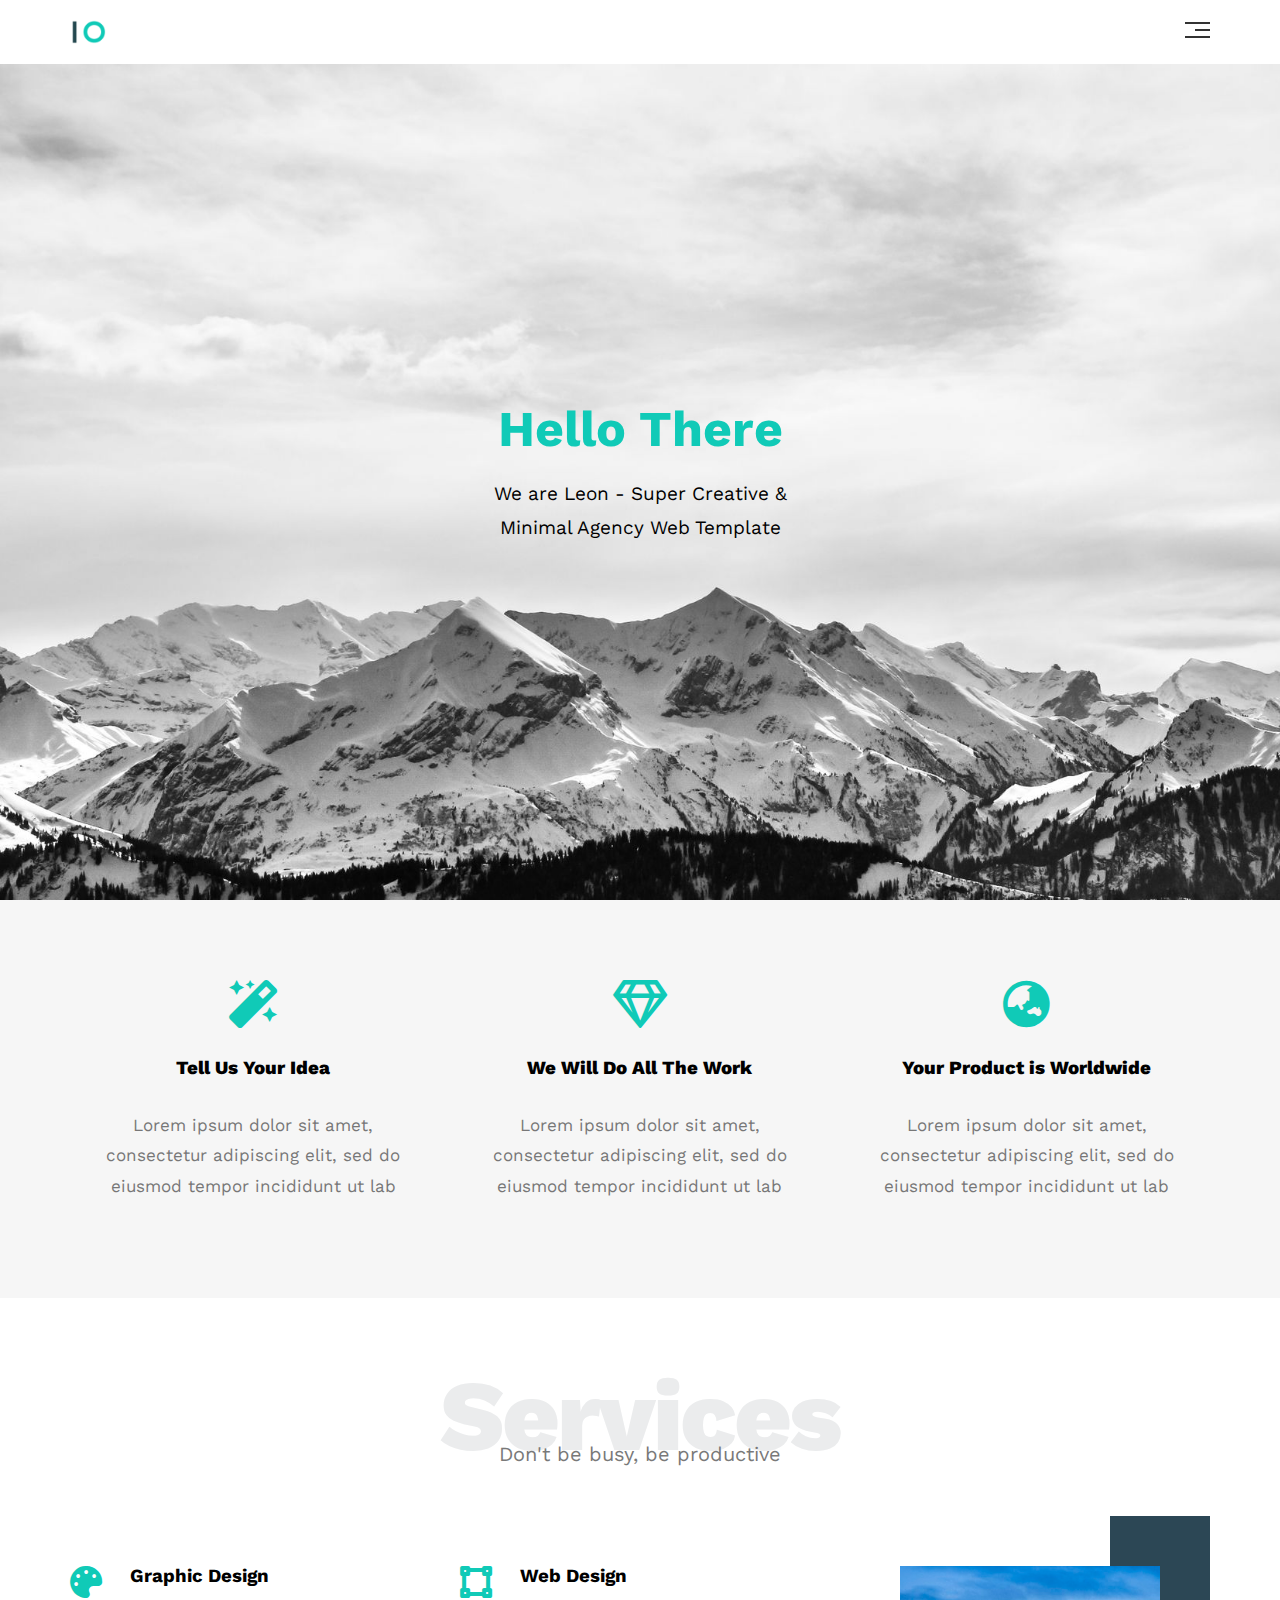
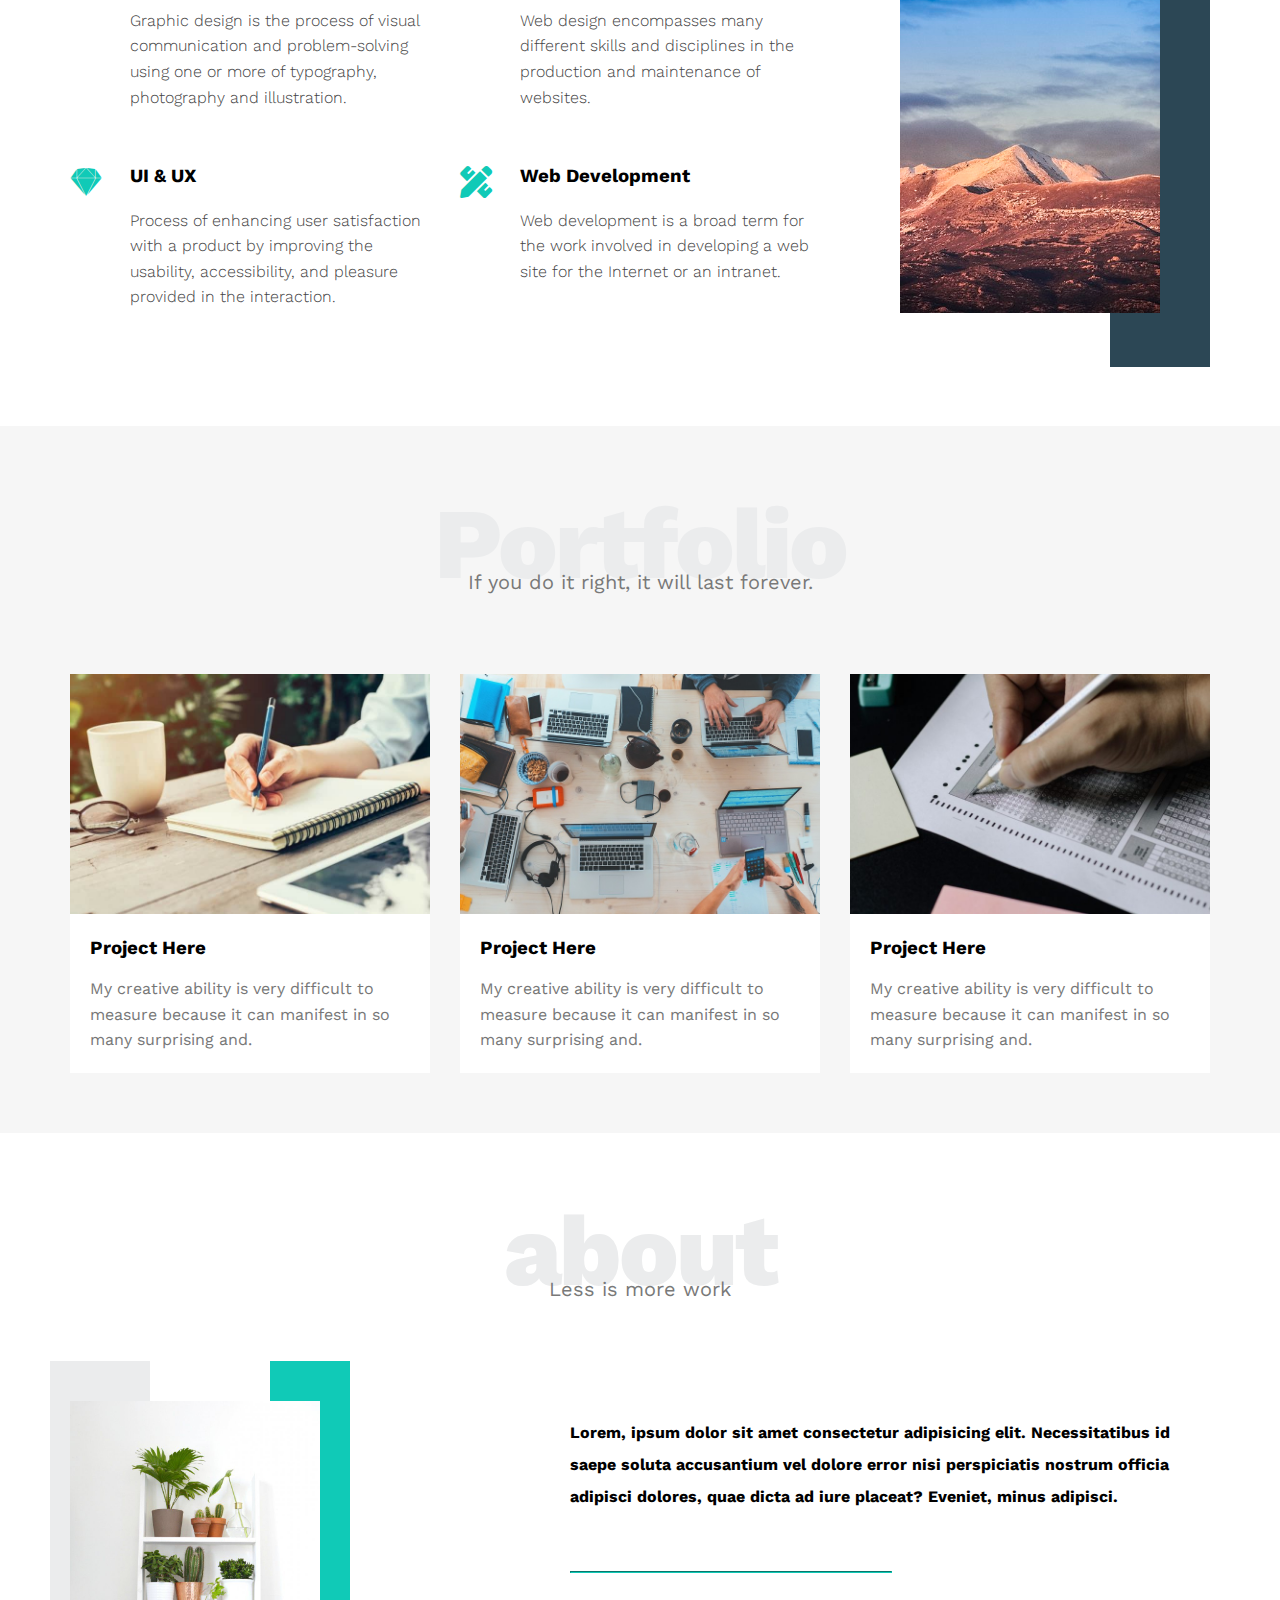
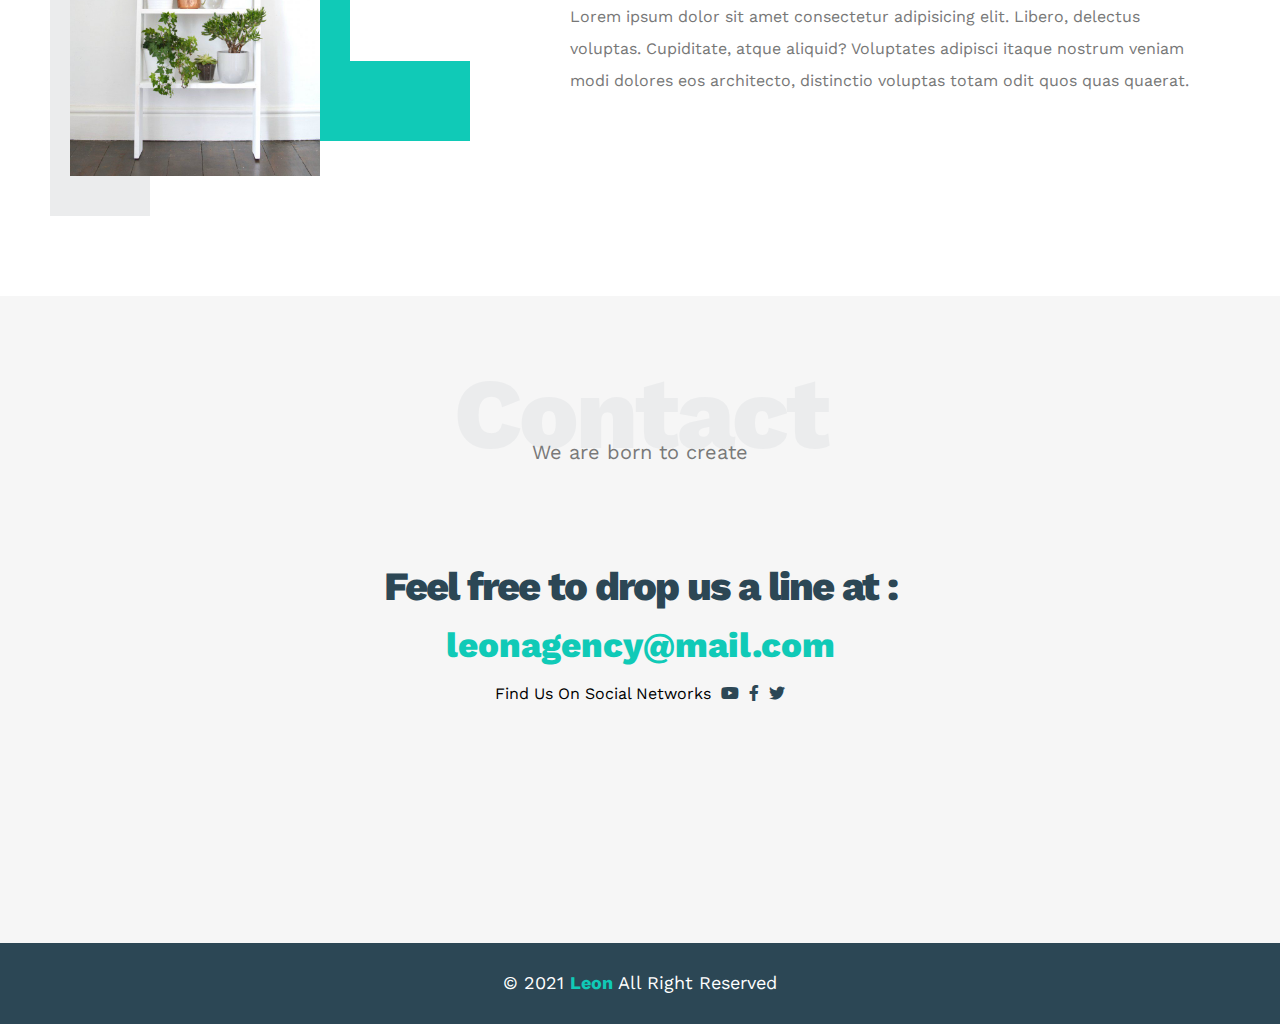
<file: t1/index.html>
<!DOCTYPE html>
<html lang="en">

<head>
    <meta charset="UTF-8">
    <meta http-equiv="X-UA-Compatible" content="IE=edge">
    <meta name="viewport" content="width=device-width, initial-scale=1.0">
    <title>leon Template One</title>
    <!-- Main Template CSS file -->
    <link rel="stylesheet" href="css/leon.css">
    <!-- Render All Elemants Normaliy -->
    <link rel="stylesheet" href="css/normalize.css">
    <!-- Font Awesome Library -->
    <link rel="stylesheet" href="css/all.min.css">
    <!-- google Fonts -->
    <link rel="preconnect" href="https://fonts.googleapis.com">
    <link rel="preconnect" href="https://fonts.gstatic.com" crossorigin>
    <link
        href="https://fonts.googleapis.com/css2?family=Open+Sans:wght@300;400;700&family=Work+Sans:wght@200;300;500;600;700;800&display=swap"
        rel="stylesheet">
</head>

<body>
    <!-- Start header -->
    <div class="header">
        <div class="container">
            <img class="logo" src="images/logo.png" alt="">
            <div class="links">
                <span class="icon">
                    <span></span>
                    <span></span>
                    <span></span>
                </span>
                <ul>
                    <li><a href="#services">Services</a></li>
                    <li><a href="#portfolio">Portfolio</a></li>
                    <li><a href="#about">About</a></li>
                    <li><a href="#contact">Contact</a></li>
                </ul>
            </div>
        </div>
    </div>
    <!-- End header -->
    <!--  Start landing -->
    <div class="landing">
        <div class="intro-text">
            <h1>Hello There</h1>
            <p>We are Leon - Super Creative & Minimal Agency Web Template</p>
        </div>
    </div>
    <!--  End landing -->
    <!-- Start Features -->
    <div class="features">
        <div class="container grid-3">
            <div class="feat">
                <i class="fas fa-magic fa-3x"></i>
                <h3>Tell Us Your Idea</h3>
                <p>Lorem ipsum dolor sit amet, consectetur adipiscing elit, sed do eiusmod tempor incididunt ut lab</p>
            </div>
            <div class="feat">
                <i class="far fa-gem fa-3x"></i>
                <h3>We Will Do All The Work</h3>
                <p>Lorem ipsum dolor sit amet, consectetur adipiscing elit, sed do eiusmod tempor incididunt ut lab</p>
            </div>
            <div class="feat">
                <i class="fas fa-globe-asia fa-3x"></i>
                <h3>Your Product is Worldwide</h3>
                <p>Lorem ipsum dolor sit amet, consectetur adipiscing elit, sed do eiusmod tempor incididunt ut lab</p>
            </div>
        </div>
    </div>
    <!-- End Features -->
    <!-- Start Services -->
    <div class="services" id="services">
        <div class="container">
            <h2 class="special-heading">Services</h2>
            <p>Don't be busy, be productive</p>
            <div class="services-content grid-3">
                <div class="col">
                    <!-- Start Service  -->
                    <div class="srv">
                        <i class="fas fa-palette fa-2x"></i>
                        <div class="text">
                            <h3>Graphic Design</h3>
                            <p>Graphic design is the process of visual communication and problem-solving using one or
                                more of typography, photography and illustration.</p>
                        </div>
                    </div>
                    <div class="srv">
                        <i class="fab fa-sketch fa-2x"></i>
                        <div class="text">
                            <h3>UI & UX</h3>
                            <p>Process of enhancing user satisfaction with a product by improving the usability,
                                accessibility, and pleasure provided in the interaction.</p>
                        </div>
                    </div>
                    <!-- End Service  -->
                </div>
                <div class="col">
                    <!-- Start Service  -->
                    <div class="srv">
                        <i class="fas fa-vector-square fa-2x"></i>
                        <div class="text">
                            <h3>Web Design</h3>
                            <p>Web design encompasses many different skills and disciplines in the production and
                                maintenance of websites.</p>
                        </div>
                    </div>
                    <div class="srv">
                        <i class="fas fa-pencil-ruler fa-2x"></i>
                        <div class="text">
                            <h3>Web Development</h3>
                            <p>Web development is a broad term for the work involved in developing a web site for the
                                Internet or an intranet.</p>
                        </div>
                    </div>
                    <!-- End Service  -->
                </div>
                <div class="col">
                    <div class="image image-column">
                        <img src="images/services.jpg" alt="">
                    </div>
                </div>
            </div>
        </div>
    </div>
    <!-- End Services -->
    <!-- Start Portfolio -->
    <div class="portfolio" id="portfolio">
        <div class="container">
            <h2 class="special-heading">Portfolio</h2>
            <p>If you do it right, it will last forever.</p>
           <div class="portfolio-content grid-3">
            <div class="card">
                <img src="images/portfolio-1.jpg" alt="">
                <div class="info">
                    <h3>Project Here</h3>
                    <p>My creative ability is very difficult to measure because it can manifest in so many surprising and.</p>
                </div>
            </div>
            <div class="card">
                <img src="images/portfolio-2.jpg" alt="">
                <div class="info">
                    <h3>Project Here</h3>
                    <p>My creative ability is very difficult to measure because it can manifest in so many surprising and.</p>
                </div>
            </div>
            <div class="card">
                <img src="images/portfolio-3.jpg" alt="">
                <div class="info">
                    <h3>Project Here</h3>
                    <p>My creative ability is very difficult to measure because it can manifest in so many surprising and.</p>
                </div>
            </div>
           </div>
        </div>
    </div>
    <!-- End Portfolio -->
    <!-- Start About -->
    <div class="about" id="about">
        <div class="container">
            <h2 class="special-heading">about</h2>
            <p>Less is more work</p>
           <div class="about-content">
            <div class="image">
                <img src="images/about.jpg" alt="">
            </div>
            <div class="text">
                <p>Lorem, ipsum dolor sit amet consectetur adipisicing elit. Necessitatibus id saepe soluta accusantium vel dolore error nisi perspiciatis nostrum officia adipisci dolores, quae dicta ad iure placeat? Eveniet, minus adipisci.</p>
                <hr>
                <p>Lorem ipsum dolor sit amet consectetur adipisicing elit. Libero, delectus voluptas. Cupiditate, atque aliquid? Voluptates adipisci itaque nostrum veniam modi dolores eos architecto, distinctio voluptas totam odit quos quas quaerat.</p>
            </div>
           </div>
        </div>
    </div>
    <!-- End About -->
    <!-- Start Contact -->
    <div class="contact" id="contact">
        <div class="container">
            <h2 class="special-heading">Contact</h2>
            <p>We are born to create</p>
            <div class="info">
                <p class="label">Feel free to drop us a line at :</p>
                <a href="mailto:leonagency@mail.com?subject=Contact" class="link">leonagency@mail.com</a>
                <div class="social">
                    Find Us On Social Networks
                    <i class="fab fa-youtube"></i>
                    <i class="fab fa-facebook-f"></i>
                    <i class="fab fa-twitter"></i>
                </div>
            </div>
        </div>
    </div>
    <!-- End Contact -->
    <!-- Start Footer -->
    <div class="footer"> &copy; 2021 <span>Leon</span> All Right Reserved</div>
    <!-- End Footer -->
</body>

</html>
</file>
<file: t1/css/leon.css>
/* Start Saliables */
:root{
    --main-color:#10cab7;
    --secondary-color:#2c4755;
    --section-background:#f6f6f6;
    --p-clr:#777;
    --section-padding:60px;
    --main-durachen:0.3s;
}
/* End Saliables */
/* Start Globales rules */
*{
    -webkit-box-sizing: border-box;
    -moz-box-sizing: border-box;
    box-sizing:border-box ;
}
html{
    scroll-behavior: smooth;
}
body{
    font-family: 'Open Sans', sans-serif;
    font-family: 'Work Sans', sans-serif;
}
ul{
    list-style: none;   
}
a{
    text-decoration: none;
}
/* End Globales rules */
.container{
    padding-left: 15px;
    padding-right: 15px;
    margin-left:auto ;
    margin-right: auto;
}

/* Small */
@media (min-width:768px) {
    .container{
        width: 750px;
    }
}
/* Medium */
@media (min-width:992px) {
    .container{
        width: 970px;
    }
}
/* Large */
@media (min-width:1200px) {
    .container{
        width: 1170px;
    }
}
/* Start Components */
.grid-3{
    display: grid;
    grid-template-columns: repeat(auto-fill, minmax(300px, 1fr));
}
.special-heading{
    color: #ebeced;
    font-size: 100px;
    text-align: center;
    font-weight: 800;
    letter-spacing: -3px;
    margin: 0;
}
.special-heading + p{
    margin: -30px 0 0;
    text-align: center;
    font-size: 20px;
    color: #797979;
}
@media (max-width:767px) {
    .special-heading{
        font-size: 60px;
    }
    .special-heading + p{
        margin-top: -20px;
    }
}
/* End Components */
/* Start header */
.header{
    padding: 20px;
}
.header .container{
    display: flex;
    justify-content: space-between;
    align-items: center;
}
.header .logo{
    width: 60px;
}
.header .links{
    position: relative;
}
.header .links:hover .icon span:nth-child(2){
    width: 100%;
}
.header .links .icon{
    width: 25px;
    display: flex;
    flex-wrap: wrap;
    justify-content: flex-end;
}
.header .links .icon span{
    background-color: #333;
    margin-bottom: 5px;
    width: 100%;
    height: 2px;
}
.header .links .icon span:nth-child(2){
    width: 60%;
    transition: var(--main-durachen);
}
.header .links ul{
    margin: 0;
    padding: 0;
    background-color: var(--section-background);
    position: absolute;
    right: 0;
    min-width: 200px;
    top: calc(100% + 15px);
    border-radius: 3px;
    z-index: 1;
    display: none;
}
.header .links:hover ul{
    display: block;
}
.header .links ul::before{
    content: "";
    content: "";
    position: absolute;
    bottom: 100%;
    right: 5px;
    border: 10px solid;
    border-color: transparent transparent var(--section-background);
}
.header .links ul li a{
    display: block;
    padding: 15px;
    color: #333;
    transition: var(--main-durachen);
}
.header .links ul li a:hover{
    padding-left: 25px;
}
.header .links ul li:not(:last-child) a{
    border-bottom: 1px solid #ddd;

}
/* End header */
/* Start landing */
.landing{
    position: relative;
    background-image: url(../images/landing.jpg);
    background-size: cover;
    height: calc(100vh - 64px);
}
.landing .intro-text{
    position: absolute;
    text-align: center;
    top: 50%;
    left: 50%;
    width: 320px;
    max-width: 100%;
    transform: translate(-50%, -50%);
}
.landing .intro-text h1{
    margin: 0;
    font-weight: bold;
    font-size: 50px;
    color:var(--main-color); 
}
.landing .intro-text p{
    font-size: 19px;
    line-height: 1.8;
}
/* End landing  */
/* Start Features */
.features{
    padding-top: var(--section-padding) ;
    padding-bottom:var(--section-padding) ;
    background-color: var(--section-background);
}
.features .container{
    gap: 20px;
}
.features .feat{
    padding: 20px;
    text-align: center;
}
.features .feat i{
    color: var(--main-color);
}
.features .feat h3{
font-weight: 800;
margin: 30px 0;
}
.features .feat p{
line-height: 1.8;
color: var(--p-clr);
font-size: 17px;
}
/* End Features */
/* Start Services */
.services{
    padding-top: var(--section-padding);
    padding-bottom:var(--section-padding);
}
.services .services-content{
    gap: 30px;
    margin-top: 100px;
}
.services .services-content .srv{
    display: flex;
    margin-bottom: 40px;
}
@media (max-width:767px) {
    .services .services-content .srv{
        flex-direction: column;
        text-align: center;
    }
}
.services .services-content .srv i{
    color: var(--main-color);
    flex-basis: 60px;
}
.services .services-content .srv .text{
    flex: 1;
}
.services .services-content .srv .text h3{
    margin: 0 0 20px;
}
.services .services-content .srv .text p{
    color: #444;
    font-weight: 300;
    line-height: 1.6;
}
.services .services-content .image{
    text-align: center;
    position: relative;
}
.services .services-content .image::before{
    content: "";
    position: absolute;
    background-color: var(--secondary-color);
    width: 100px;
    height: calc(100% + 100px);
    top: -50px;
    right: 0;
    z-index: -1;
}
.services .services-content .image img{
    width: 260px;
}
@media (max-width:1199px){
    .image-column{
        display: none;
    }
}
/* End Services */
/* Start Portfolio */
.portfolio{
    padding-top: var(--section-padding) ;
    padding-bottom:var(--section-padding) ;
    background-color: var(--section-background);
}
.portfolio .portfolio-content{
    gap: 30px;
    margin-top: 80px;
}
.portfolio .portfolio-content .card{
    background-color: white;
}
@media (max-width:767px) {
    .portfolio .portfolio-content .card{
        text-align: center;
    }
}
.portfolio .portfolio-content .card img{
    max-width: 100%;
}
.portfolio .portfolio-content .card .info{
    padding: 20px;
}
.portfolio .portfolio-content .card .info h3{
margin: 0;
}
.portfolio .portfolio-content .card .info p{
color: var(--p-clr);
line-height: 1.6;
margin-bottom: 0;
}
/* End Portfolio */
/* Start About */
.about{
    padding-top: var(--section-padding) ;
    padding-bottom:calc(var(--section-padding) + 60px) ;
}
.about .about-content{
    margin-top: 100px;
    display: flex;
    flex-wrap: wrap;
    justify-content: space-between;
}
@media (max-width:991px) {
    .about .about-content{
        flex-direction: column;
        text-align: center;
    }
}
.about .about-content .image{
    position: relative;
    width: 250px;
    height: 375px;
}
@media (max-width:991px){
    .about .about-content .image{
        margin: 0 auto  60px;
    }
}
.about .about-content .image::before{
    content: "";
    position: absolute;
    background-color: #ebeced;
    width: 100px;
    height: calc(100% + 80px);
    top: -40px;
    left: -20px;
    z-index: -1;
}
.about .about-content .image::after{
    content: "";
    position: absolute;
    top: -40px;
    right: -150px;
    width: 120px;
    height: 300px;
    border-left: 80px solid var(--main-color);
    border-bottom: 80px solid var(--main-color);
    z-index: -1;
}
@media (max-width:991px) {
    .about .about-content .image::before,
    .about .about-content .image::after{
        display: none;
    }
}
.about .about-content .image img{
    max-width: 100%;
}
.about .about-content .text{
    flex-basis: calc(100% - 500px);
}
.about .about-content .text p:first-of-type{
    font-weight: bold;
    line-height: 2;
    margin-bottom: 50px;
}
.about .about-content .text hr{
    display: inline-block;
    width: 50%;
    border-color: var(--main-color);
}
.about .about-content .text p:last-of-type{
    line-height: 2;
    color:var(--p-clr);
}
/* End About */
/* Start Contact */
.contact{
    padding-top: var(--section-padding) ;
    padding-bottom:calc(var(--section-padding) + 60px) ;
    background-color: var(--section-background);
}
.contact .info{
    padding-top: var(--section-padding) ;
    padding-bottom:calc(var(--section-padding) + 60px) ;
    text-align: center;
}
.contact .info .label{
    font-size: 40px;
    font-weight: 800;
    color: var(--secondary-color);
    letter-spacing: -2px;
    margin-bottom: 15px;
}
.contact .info .link{
    display: block;
    font-size: 35px;
    font-weight: 800;
    color: var(--main-color);
}
.contact .info .social{
    display: flex;
    justify-content: center;
    margin-top: 20px;
    font-size: 16px;
}
.contact .info .social i{
    margin-left: 10px;
    color: var(--secondary-color);
}
@media (max-width:767px) {
    .contact .info .label,
    .contact .info .link{
        font-size: 25px;
    }
}
/* End Contact */
/* Start Footer */
.footer{
    background-color: var(--secondary-color);
    color: white;
    padding: 30px 10px;
    text-align: center;
    font-size: 18px;
}
.footer span{
    color: var(--main-color);
    font-weight: bold;
}

/* End Footer */
</file>
